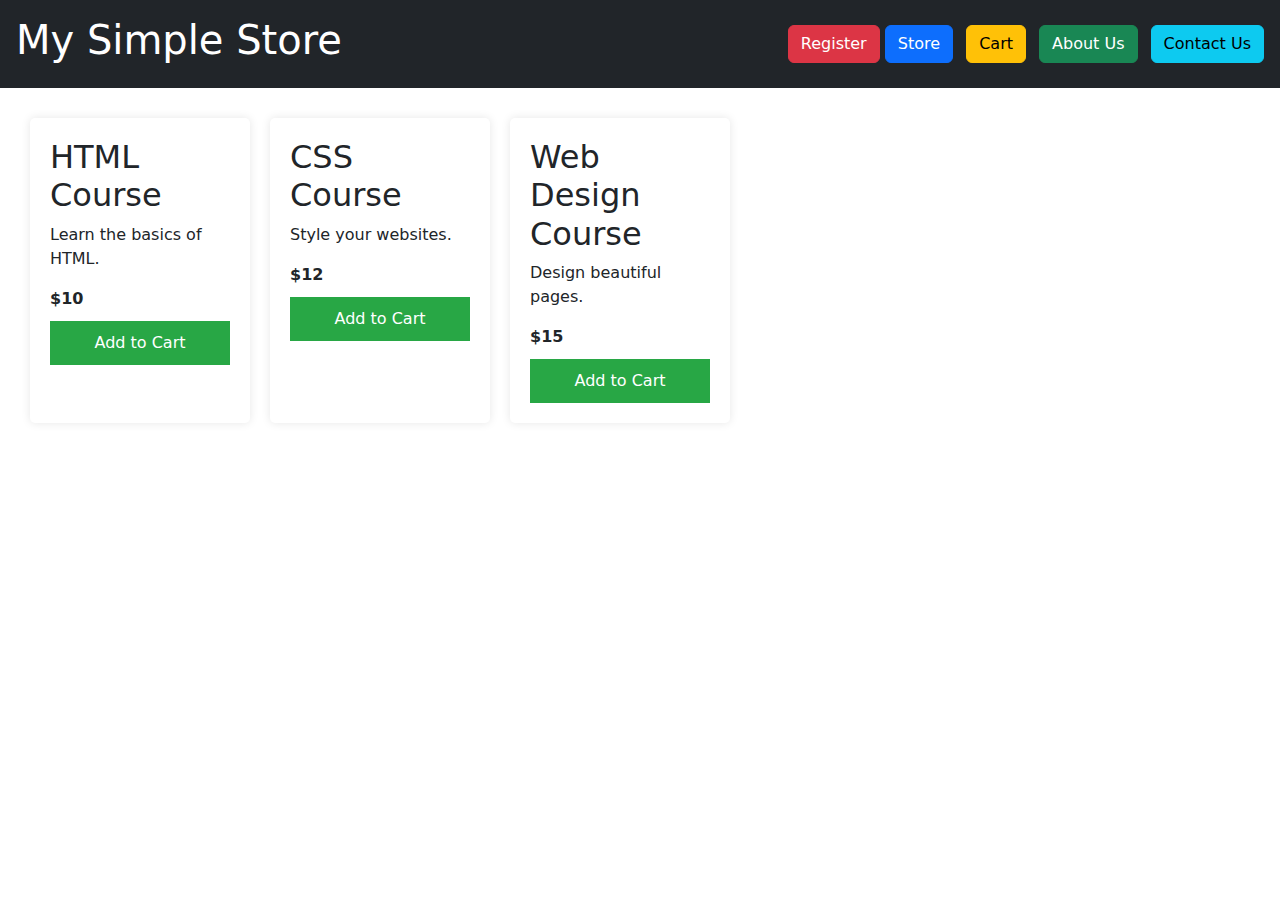
<file: index.html>
<!DOCTYPE html>
<html>
<head>
    <title>Simple Store</title>
    <link rel="stylesheet" href="style.css">
    <link href="https://cdn.jsdelivr.net/npm/bootstrap@5.3.2/dist/css/bootstrap.min.css" rel="stylesheet">
</head>
<body>

    <header class="d-flex justify-content-between align-items-center p-3 bg-dark">
        <h1 class="text-white">My Simple Store</h1>
        <nav>
            <a href="register.html" class="btn btn-danger">Register</a>
            <a href="index.html" class="btn btn-primary me-2">Store</a>
            <a href="cart.html" class="btn btn-warning me-2">Cart</a>
            <a href="about.html" class="btn btn-success me-2">About Us</a>
            <a href="contact.html" class="btn btn-info">Contact Us</a>
        </nav>
    </header>
        
    <main class="products">

        <div class="product">
            <h2>HTML Course</h2>
            <p>Learn the basics of HTML.</p>
            <p class="price">$10</p>
            <button>Add to Cart</button>
        </div>

        <div class="product">
            <h2>CSS Course</h2>
            <p>Style your websites.</p>
            <p class="price">$12</p>
            <button>Add to Cart</button>
        </div>

        <div class="product">
            <h2>Web Design Course</h2>
            <p>Design beautiful pages.</p>
            <p class="price">$15</p>
            <button>Add to Cart</button>
        </div>

    </main>

    <!-- Session Storage Retrieval Script -->
    <script>
        const storedUser = JSON.parse(sessionStorage.getItem("userData"));

        console.log(storedUser);

        if (storedUser) {
            const header = document.querySelector("header");

            const welcomeText = document.createElement("span");
            welcomeText.className = "text-white ms-3 fw-bold";
            welcomeText.innerText = "Welcome, " + storedUser.name;

            header.appendChild(welcomeText);
        }
    </script>

</body>
</html>
</file>
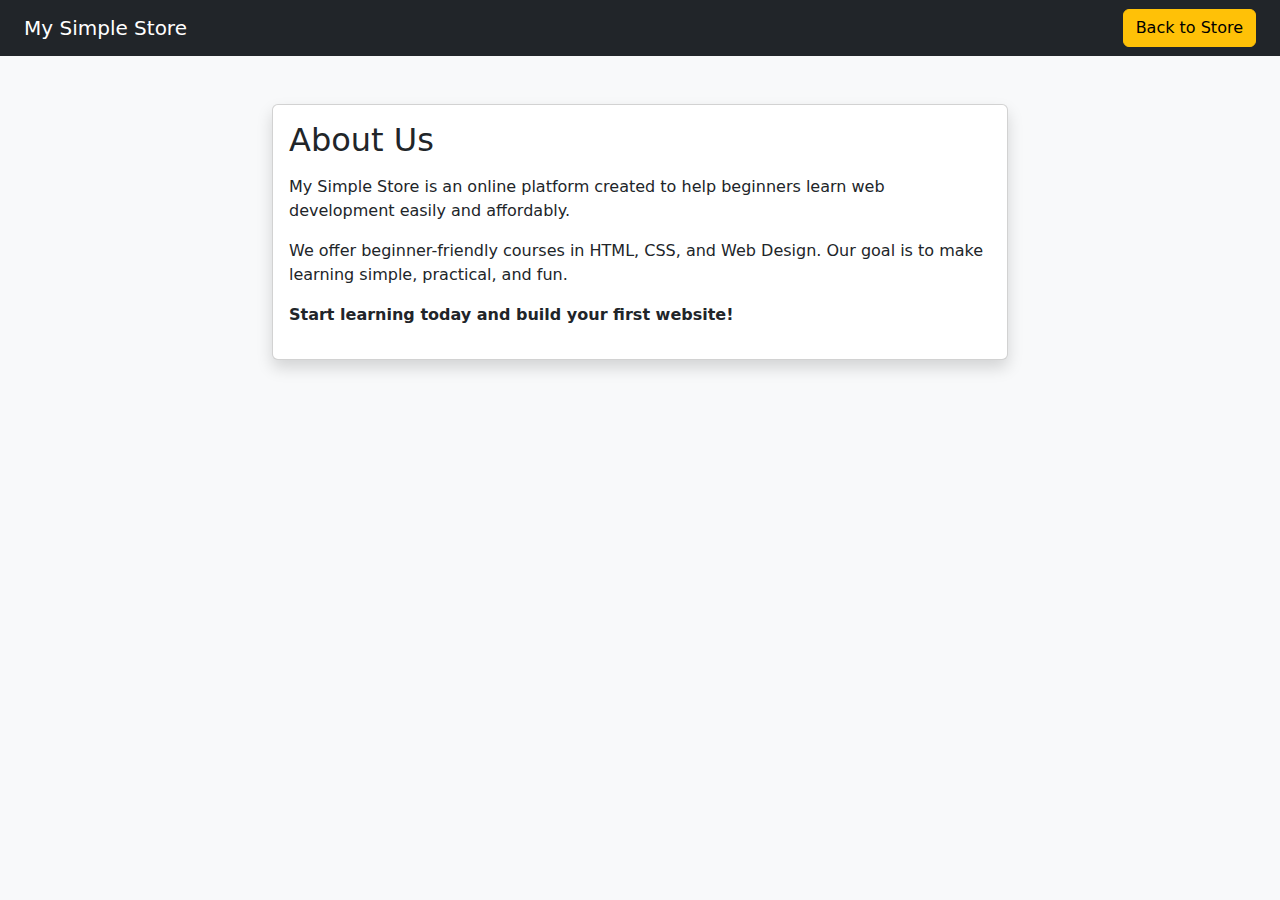
<file: about.html>
<!---about.html--->
<!DOCTYPE HTML>
<HTML lang="en">
    <HEAD>
        <meta charset = "UTF-8">
        <TITLE>About Us</TITLE>
        <link href="https://cdn.jsdelivr.net/npm/bootstrap@5.3.2/dist/css/bootstrap.min.css" rel="stylesheet">
    </HEAD>
    <BODY class = "bg-light">
        <nav class="navbar navbar-expand-lg navbar-dark bg-dark px-4">
            <a class="navbar-brand" href="#">My Simple Store</a>
            <div class="ms-auto">
                <a href="index.html" class="btn btn-warning">Back to Store</a>
            </div>
        </nav>

        <div class="container mt-5">
            <div class="row justify-content-center">
                <div class="col-md-8">
                    <div class="card shadow">
                        <div class="card-body">
                            <h2 class="card-title mb-3">About Us</h2>
                            <p>
                                My Simple Store is an online platform created to help beginners learn
                                web development easily and affordably.
                            </p>
                            <p>
                                We offer beginner-friendly courses in HTML, CSS, and Web Design.
                                Our goal is to make learning simple, practical, and fun.
                            </p>
                            <p class="fw-bold">
                                Start learning today and build your first website!
                            </p>
                        </div>
                    </div>
                </div>
            </div>
        </div>
    </BODY>
</HTML>
</file>
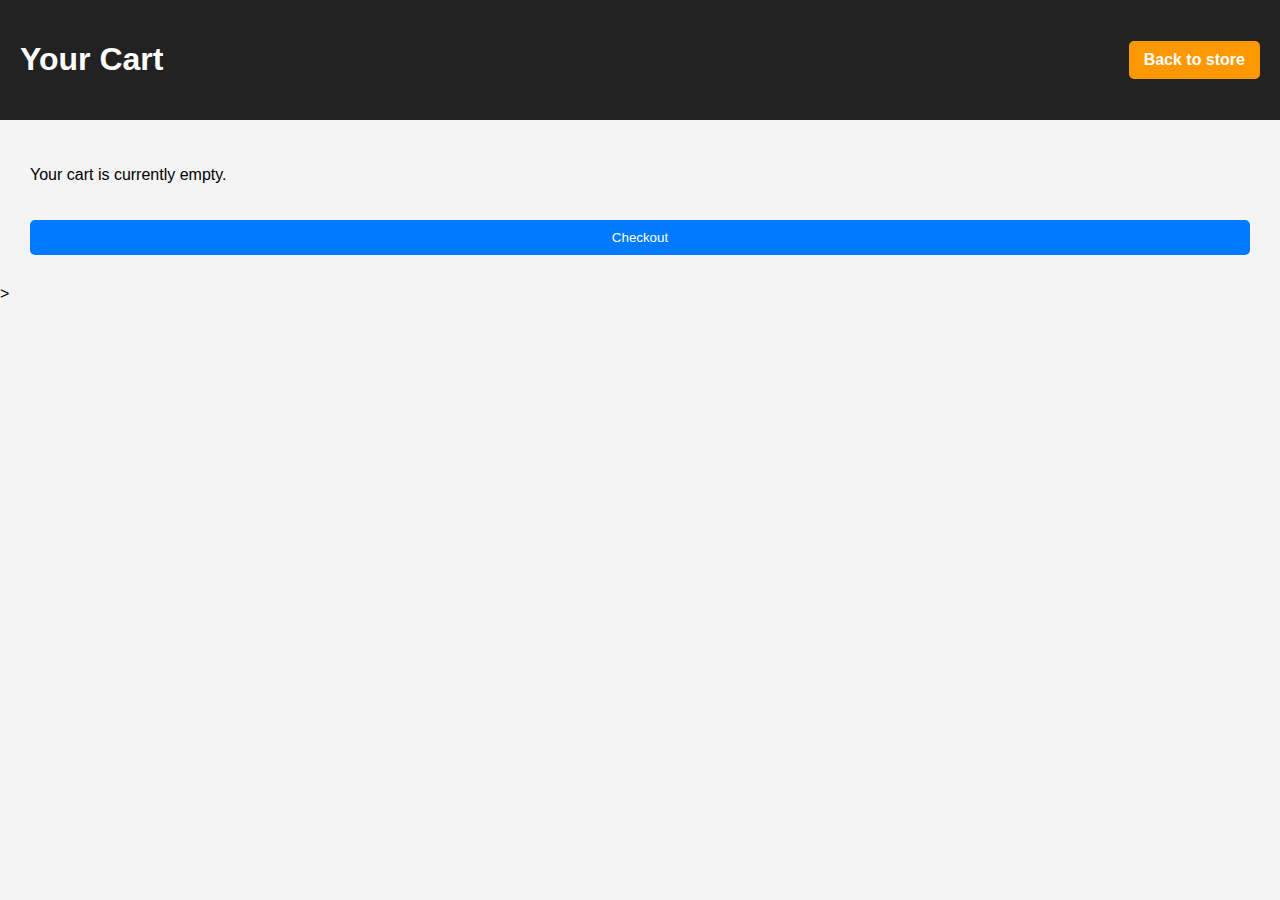
<file: cart.html>
<!---cart.html--->
<!DOCTYPE HTML>
<HTML>
    <HEAD>
        <TITLE> Your cart</TITLE>
        <link rel="stylesheet", href="style.css">
    </HEAD>
    <BODY>
        <HEADER>
            <H1>Your Cart</H1>
            <a href="index.html", class="cart-button">Back to store</a>
        </HEADER>
        <main class="cart">
            <p>Your cart is currently empty.</p>

            <button class="checkout-button">Checkout</button>
        </main>
    </BODY>
</HTML>>
</file>
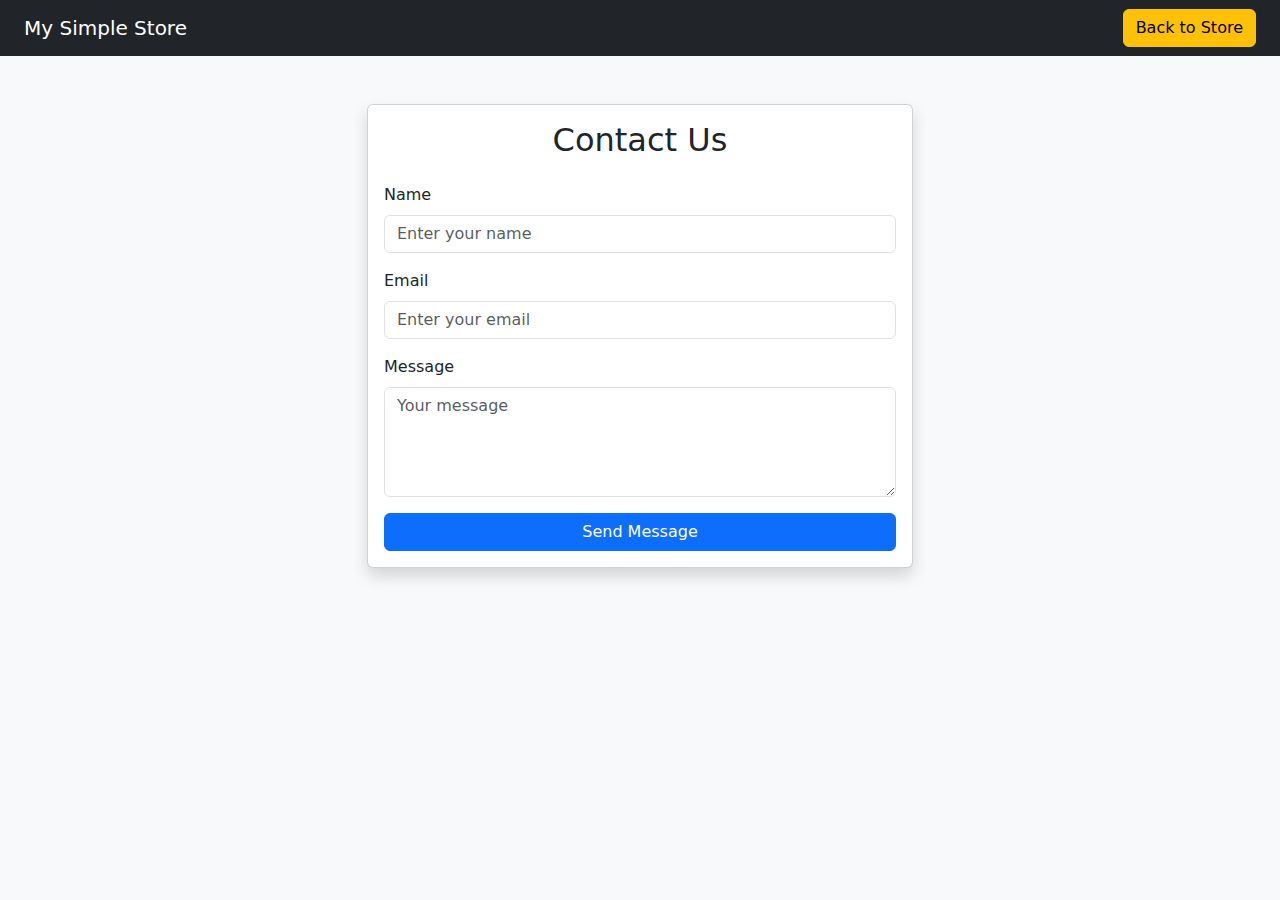
<file: contact.html>
<!---contact.html--->
<!DOCTYPE html>
<html lang="en">
<head>
    <meta charset="UTF-8">
    <title>Contact Us</title>
    <link href="https://cdn.jsdelivr.net/npm/bootstrap@5.3.2/dist/css/bootstrap.min.css" rel="stylesheet">
</head>
<body class="bg-light">

<nav class="navbar navbar-expand-lg navbar-dark bg-dark px-4">
    <a class="navbar-brand" href="#">My Simple Store</a>
    <div class="ms-auto">
        <a href="index.html" class="btn btn-warning">Back to Store</a>
    </div>
</nav>

<div class="container mt-5">
    <div class="row justify-content-center">
        <div class="col-md-6">
            <div class="card shadow">
                <div class="card-body">
                    <h2 class="mb-4 text-center">Contact Us</h2>

                    <form>
                        <div class="mb-3">
                            <label class="form-label">Name</label>
                            <input type="text" class="form-control" placeholder="Enter your name">
                        </div>

                        <div class="mb-3">
                            <label class="form-label">Email</label>
                            <input type="email" class="form-control" placeholder="Enter your email">
                        </div>

                        <div class="mb-3">
                            <label class="form-label">Message</label>
                            <textarea class="form-control" rows="4" placeholder="Your message"></textarea>
                        </div>

                        <button type="submit" class="btn btn-primary w-100">
                            Send Message
                        </button>
                    </form>

                </div>
            </div>
        </div>
    </div>
</div>

</body>
</html>
</file>
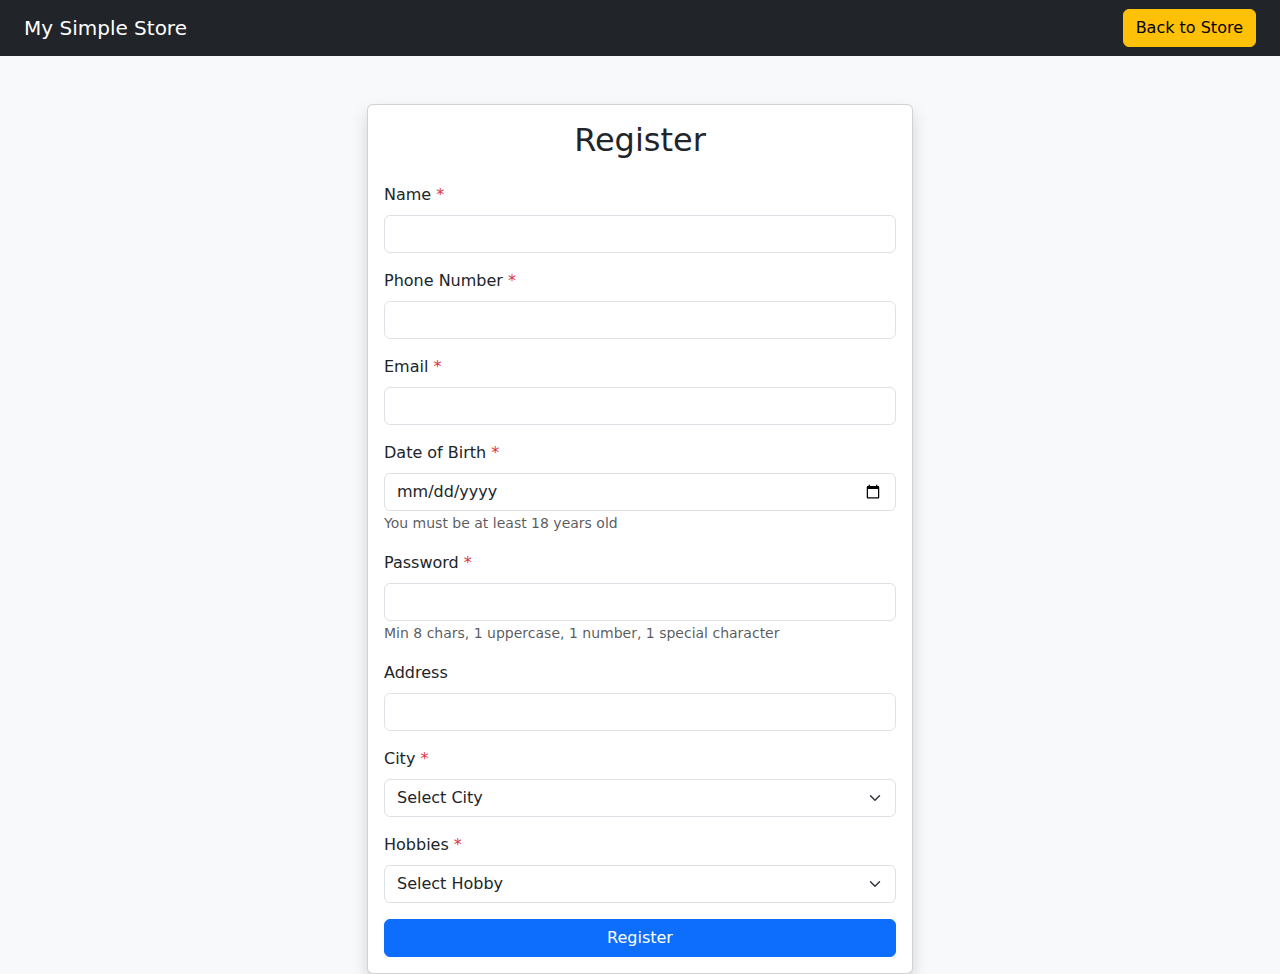
<file: register.html>
<!DOCTYPE html>
<html lang="en">
<head>
    <meta charset="UTF-8">
    <title>Register</title>
    <link href="https://cdn.jsdelivr.net/npm/bootstrap@5.3.2/dist/css/bootstrap.min.css" rel="stylesheet">
</head>
<body class="bg-light">

<nav class="navbar navbar-dark bg-dark px-4">
    <a class="navbar-brand" href="#">My Simple Store</a>
    <a href="index.html" class="btn btn-warning ms-auto">Back to Store</a>
</nav>

<div class="container mt-5">
    <div class="row justify-content-center">
        <div class="col-md-6">
            <div class="card shadow">
                <div class="card-body">

                    <h2 class="text-center mb-4">Register</h2>

                    <form id="registerForm" novalidate>

                        <!-- Name -->
                        <div class="mb-3">
                            <label class="form-label">
                                Name <span class="text-danger">*</span>
                            </label>
                            <input type="text" id="name" class="form-control" required>
                        </div>

                        <!-- Phone -->
                        <div class="mb-3">
                            <label class="form-label">
                                Phone Number <span class="text-danger">*</span>
                            </label>
                            <input type="tel" id="phone" class="form-control" required>
                        </div>

                        <!-- Email -->
                        <div class="mb-3">
                            <label class="form-label">
                                Email <span class="text-danger">*</span>
                            </label>
                            <input type="email" id="email" class="form-control" required>
                        </div>

                        <!-- Date of Birth -->
                        <div class="mb-3">
                            <label class="form-label">
                                Date of Birth <span class="text-danger">*</span>
                            </label>
                            <input type="date" id="dob" class="form-control" required>
                            <small class="text-muted">You must be at least 18 years old</small>
                        </div>

                        
                        <!-- Password -->
                        <div class="mb-3">
                            <label class="form-label">
                                Password <span class="text-danger">*</span>
                            </label>
                            <input type="password" id="password" class="form-control" required>
                            <small class="text-muted">
                                Min 8 chars, 1 uppercase, 1 number, 1 special character
                            </small>
                        </div>

                        <!-- Address -->
                        <div class="mb-3">
                            <label class="form-label">Address</label>
                            <input type="text" id="address" class="form-control">
                        </div>

                        <!-- City Dropdown -->
                        <div class="mb-3">
                            <label class="form-label">
                                City <span class="text-danger">*</span>
                            </label>
                            <select id="city" class="form-select" required>
                                <option value="">Select City</option>
                                <option>Mumbai</option>
                                <option>Delhi</option>
                                <option>Bengaluru</option>
                                <option>Chennai</option>
                                <option>Kolkata</option>
                                <option>Hyderabad</option>
                                <option>Pune</option>
                                <option>Ahmedabad</option>
                            </select>
                        </div>

                        <!-- Hobbies Dropdown -->
                        <div class="mb-3">
                            <label class="form-label">
                                Hobbies <span class="text-danger">*</span>
                            </label>
                            <select id="hobby" class="form-select" required onchange="toggleOtherHobby()">
                                <option value="">Select Hobby</option>
                                <option>Reading</option>
                                <option>Coding</option>
                                <option>Sports</option>
                                <option>Music</option>
                                <option>Traveling</option>
                                <option value="Other">Other</option>
                            </select>
                        </div>

                        <!-- Other Hobby -->
                        <div class="mb-3 d-none" id="otherHobbyDiv">
                            <label class="form-label">
                                Specify Hobby <span class="text-danger">*</span>
                            </label>
                            <input type="text" id="otherHobby" class="form-control">
                        </div>

                        <!-- Error Message -->
                        <div class="text-danger mb-3" id="error"></div>

                        <button type="submit" class="btn btn-primary w-100">
                            Register
                        </button>

                    </form>

                </div>
            </div>
        </div>
    </div>
</div>

<script src="register.js"></script>
</body>
</html>
</file>
<file: style.css>
body {
    font-family: Arial, sans-serif;
    background-color: #f4f4f4;
    margin: 0;
    padding: 0;
}

header {
    background-color: #222;
    color: white;
    padding: 20px;
    display: flex;
    justify-content: space-between;
    align-items: center;
}

.cart-button {
    background-color: #ff9800;
    color: white;
    padding: 10px 15px;
    text-decoration: none;
    border-radius: 5px;
    font-weight: bold;
}

.products {
    display: flex;
    gap: 20px;
    padding: 30px;
}

.product {
    background-color: white;
    padding: 20px;
    width: 220px;
    border-radius: 5px;
    box-shadow: 0 0 10px rgba(0,0,0,0.1);
}

.price {
    font-weight: bold;
    margin: 10px 0;
}

button {
    background-color: #28a745;
    color: white;
    border: none;
    padding: 10px;
    width: 100%;
    cursor: pointer;
    border-radius: 5px;
}

button:hover {
    background-color: #218838;
}

.cart {
    padding: 30px;
}

.checkout-button {
    margin-top: 20px;
    background-color: #007bff;
}
</file>
